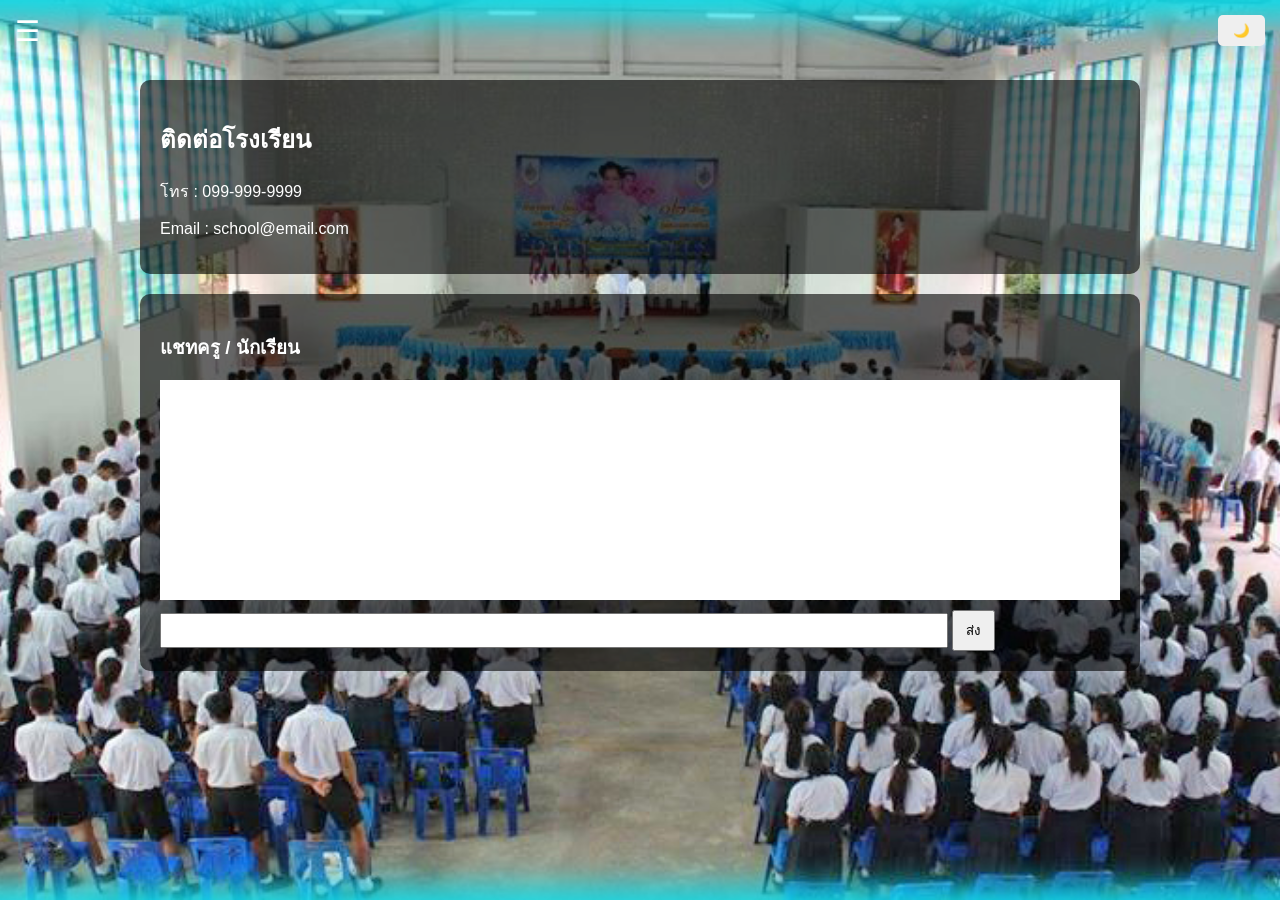
<file: contact.html>
<!DOCTYPE html>
<html lang="th">
<head>

<meta charset="UTF-8">
<meta name="viewport" content="width=device-width, initial-scale=1.0">
<title>ติดต่อ</title>

<link rel="stylesheet" href="style.css">

</head>

<body>

<div class="menu-btn" onclick="toggleMenu()">☰</div>

<button class="dark-btn" onclick="toggleDark()">🌙</button>

<div class="sidebar" id="menu">

<a href="index.html">หน้าหลัก</a>
<a href="grades.html">คะแนน</a>
<a href="activities.html">กิจกรรม</a>
<a href="contact.html">ติดต่อ</a>

</div>

<div class="container">

<div class="card">

<h2>ติดต่อโรงเรียน</h2>

<p>โทร : 099-999-9999</p>

<p>Email : school@email.com</p>

</div>

<div class="card">

<h3>แชทครู / นักเรียน</h3>

<div class="chat-box" id="chatBox"></div>

<input id="chatInput" class="chat-input">

<button onclick="sendChat()" class="chat-btn">ส่ง</button>

</div>

</div>

<script src="script.js"></script>

</body>
</html>
</file>
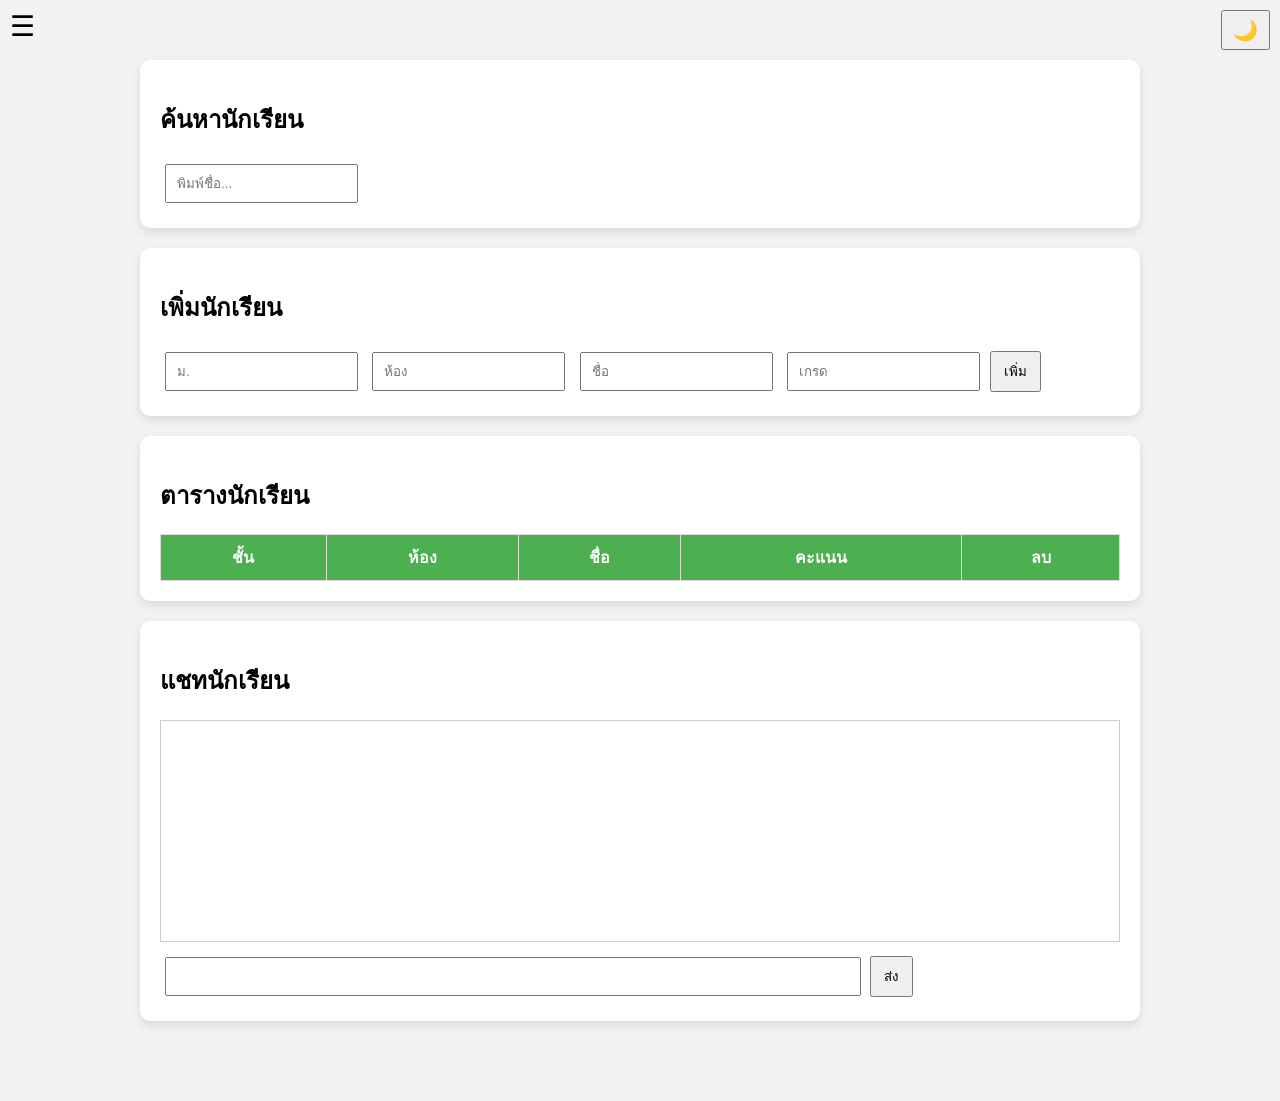
<file: grades.html>
<!DOCTYPE html>
<html lang="th">
<head>

<meta charset="UTF-8">
<meta name="viewport" content="width=device-width, initial-scale=1.0">

<title>ระบบคะแนนนักเรียน</title>

<style>

body{
margin:0;
font-family:Arial;
background:#f2f2f2;   ใส่ชื่อคนให้หน่อยครับห้องละ25คน ม1-6 
transition:0.3s;
}

.dark{
background:#121212;
color:white;
}

/* เมนู */

.menu-btn{
position:fixed;
left:10px;
top:10px;
font-size:28px;
cursor:pointer;
z-index:1000;
}

.dark-btn{
position:fixed;
right:10px;
top:10px;
font-size:20px;
padding:6px 10px;
cursor:pointer;
}

.sidebar{
position:fixed;
left:-250px;
top:0;
width:250px;
height:100%;
background:#222;
padding-top:60px;
transition:0.3s;
}

.sidebar a{
display:block;
color:white;
padding:12px 20px;
text-decoration:none;
}

.sidebar a:hover{
background:#444;
}

.sidebar.active{
left:0;
}

.container{
max-width:1000px;
margin:auto;
padding:60px 20px;
}

.card{
background:white;
padding:20px;
margin-bottom:20px;
border-radius:10px;
box-shadow:0 4px 10px rgba(0,0,0,0.1);
}

.dark .card{
background:#1e1e1e;
}

table{
width:100%;
border-collapse:collapse;
}

th,td{
padding:10px;
border:1px solid #ddd;
text-align:center;
}

th{
background:#4CAF50;
color:white;
}

input{
padding:10px;
margin:5px;
}

button{
padding:8px 12px;
cursor:pointer;
}

/* chat */

.chat-box{
height:200px;
overflow-y:auto;
border:1px solid #ccc;
padding:10px;
margin-bottom:10px;
background:white;
}

.dark .chat-box{
background:#333;
}

.chat-input{
width:70%;
}

</style>

</head>

<body>

<div class="menu-btn" onclick="toggleMenu()">☰</div>
<button class="dark-btn" onclick="toggleDark()">🌙</button>

<div class="sidebar" id="menu">
<a href="index.html">หน้าหลัก</a>
<a href="grades.html">คะแนน</a>
<a href="activities.html">กิจกรรม</a>
<a href="contact.html">ติดต่อ</a>
</div>

<div class="container">

<div class="card">

<h2>ค้นหานักเรียน</h2>

<input id="searchInput" placeholder="พิมพ์ชื่อ..." onkeyup="searchStudent()">

</div>

<div class="card">

<h2>เพิ่มนักเรียน</h2>

<input id="gradeLevel" placeholder="ม.">
<input id="room" placeholder="ห้อง">
<input id="name" placeholder="ชื่อ">
<input id="grade" placeholder="เกรด">

<button onclick="addStudent()">เพิ่ม</button>

</div>

<div class="card">

<h2>ตารางนักเรียน</h2>

<table id="studentTable">

<thead>

<tr>
<th>ชั้น</th>
<th>ห้อง</th>
<th>ชื่อ</th>
<th>คะแนน</th>
<th>ลบ</th>
</tr>

</thead>

<tbody id="tableBody">
</tbody>

</table>

</div>

<div class="card">

<h2>แชทนักเรียน</h2>

<div class="chat-box" id="chatBox"></div>

<input id="chatInput" class="chat-input">
<button onclick="sendChat()">ส่ง</button>

</div>

</div>

<script>

/* menu */

function toggleMenu(){

document.getElementById("menu").classList.toggle("active")

}

document.addEventListener("click",function(e){

if(!e.target.closest(".sidebar") && !e.target.closest(".menu-btn")){
document.getElementById("menu").classList.remove("active")
}

})

/* dark mode */

function toggleDark(){

document.body.classList.toggle("dark")

}

/* student system */

let students = JSON.parse(localStorage.getItem("students")) || []

function renderStudents(){

let body = document.getElementById("tableBody")

body.innerHTML=""

students.forEach((s,i)=>{

body.innerHTML += `
<tr>
<td>${s.level}</td>
<td>${s.room}</td>
<td>${s.name}</td>
<td contenteditable="true" onblur="updateGrade(${i},this.innerText)">${s.grade}</td>
<td><button onclick="deleteStudent(${i})">ลบ</button></td>
</tr>
`

})

localStorage.setItem("students",JSON.stringify(students))

}

function addStudent(){

let level=document.getElementById("gradeLevel").value
let room=document.getElementById("room").value
let name=document.getElementById("name").value
let grade=document.getElementById("grade").value

students.push({level,room,name,grade})

renderStudents()

}

function deleteStudent(i){

students.splice(i,1)

renderStudents()

}

function updateGrade(i,val){

students[i].grade = val

localStorage.setItem("students",JSON.stringify(students))

}

/* search */

function searchStudent(){

let input=document.getElementById("searchInput").value.toLowerCase()

let rows=document.querySelectorAll("#studentTable tbody tr")

rows.forEach(r=>{

let name=r.children[2].innerText.toLowerCase()

r.style.display = name.includes(input) ? "" : "none"

})

}

/* chat */

let chat = JSON.parse(localStorage.getItem("chat")) || []

function renderChat(){

let box=document.getElementById("chatBox")

box.innerHTML=""

chat.forEach(m=>{

box.innerHTML += "<div>"+m+"</div>"

})

box.scrollTop = box.scrollHeight

}

function sendChat(){

let input=document.getElementById("chatInput")

if(input.value.trim()!=""){

chat.push(input.value)

localStorage.setItem("chat",JSON.stringify(chat))

input.value=""

renderChat()

}

}

renderStudents()
renderChat()

</script>

</body>
</html>
</file>
<file: style.css>
body{
margin:0;
font-family:sans-serif;
color:white;

background-image:url("background.jpg");
background-size:cover;
background-position:center;
background-attachment:fixed;
}

/* DARK MODE */

.dark{
background:#111;
color:white;
}

/* MENU */

.menu-btn{
font-size:28px;
position:fixed;
top:15px;
left:15px;
cursor:pointer;
z-index:1000;
}

.sidebar{
position:fixed;
left:-250px;
top:0;
width:250px;
height:100%;
background:#222;
padding-top:60px;
transition:0.3s;
z-index:999;
}

.sidebar a{
display:block;
padding:15px;
color:white;
text-decoration:none;
}

.sidebar a:hover{
background:#444;
}

/* DARK BUTTON */

.dark-btn{
position:fixed;
top:15px;
right:15px;
padding:8px 15px;
cursor:pointer;
border:none;
border-radius:5px;
}

/* CONTENT */

.container{
max-width:1000px;
margin:auto;
padding:80px 20px;
}

.card{
background:rgba(0,0,0,0.6);
padding:20px;
margin-bottom:20px;
border-radius:10px;
}

/* TABLE */

table{
width:100%;
border-collapse:collapse;
background:white;
color:black;
}

th,td{
border:1px solid #ccc;
padding:8px;
text-align:center;
}

th{
background:#4CAF50;
color:white;
}

/* CHAT */

.chat-box{
background:white;
color:black;
padding:10px;
height:200px;
overflow:auto;
margin-bottom:10px;
}

.chat-input{
width:80%;
padding:8px;
}

.chat-btn{
padding:8px 12px;
cursor:pointer;
}

/* MOBILE */

@media(max-width:600px){

.container{
padding:90px 10px;
}

}
</file>
